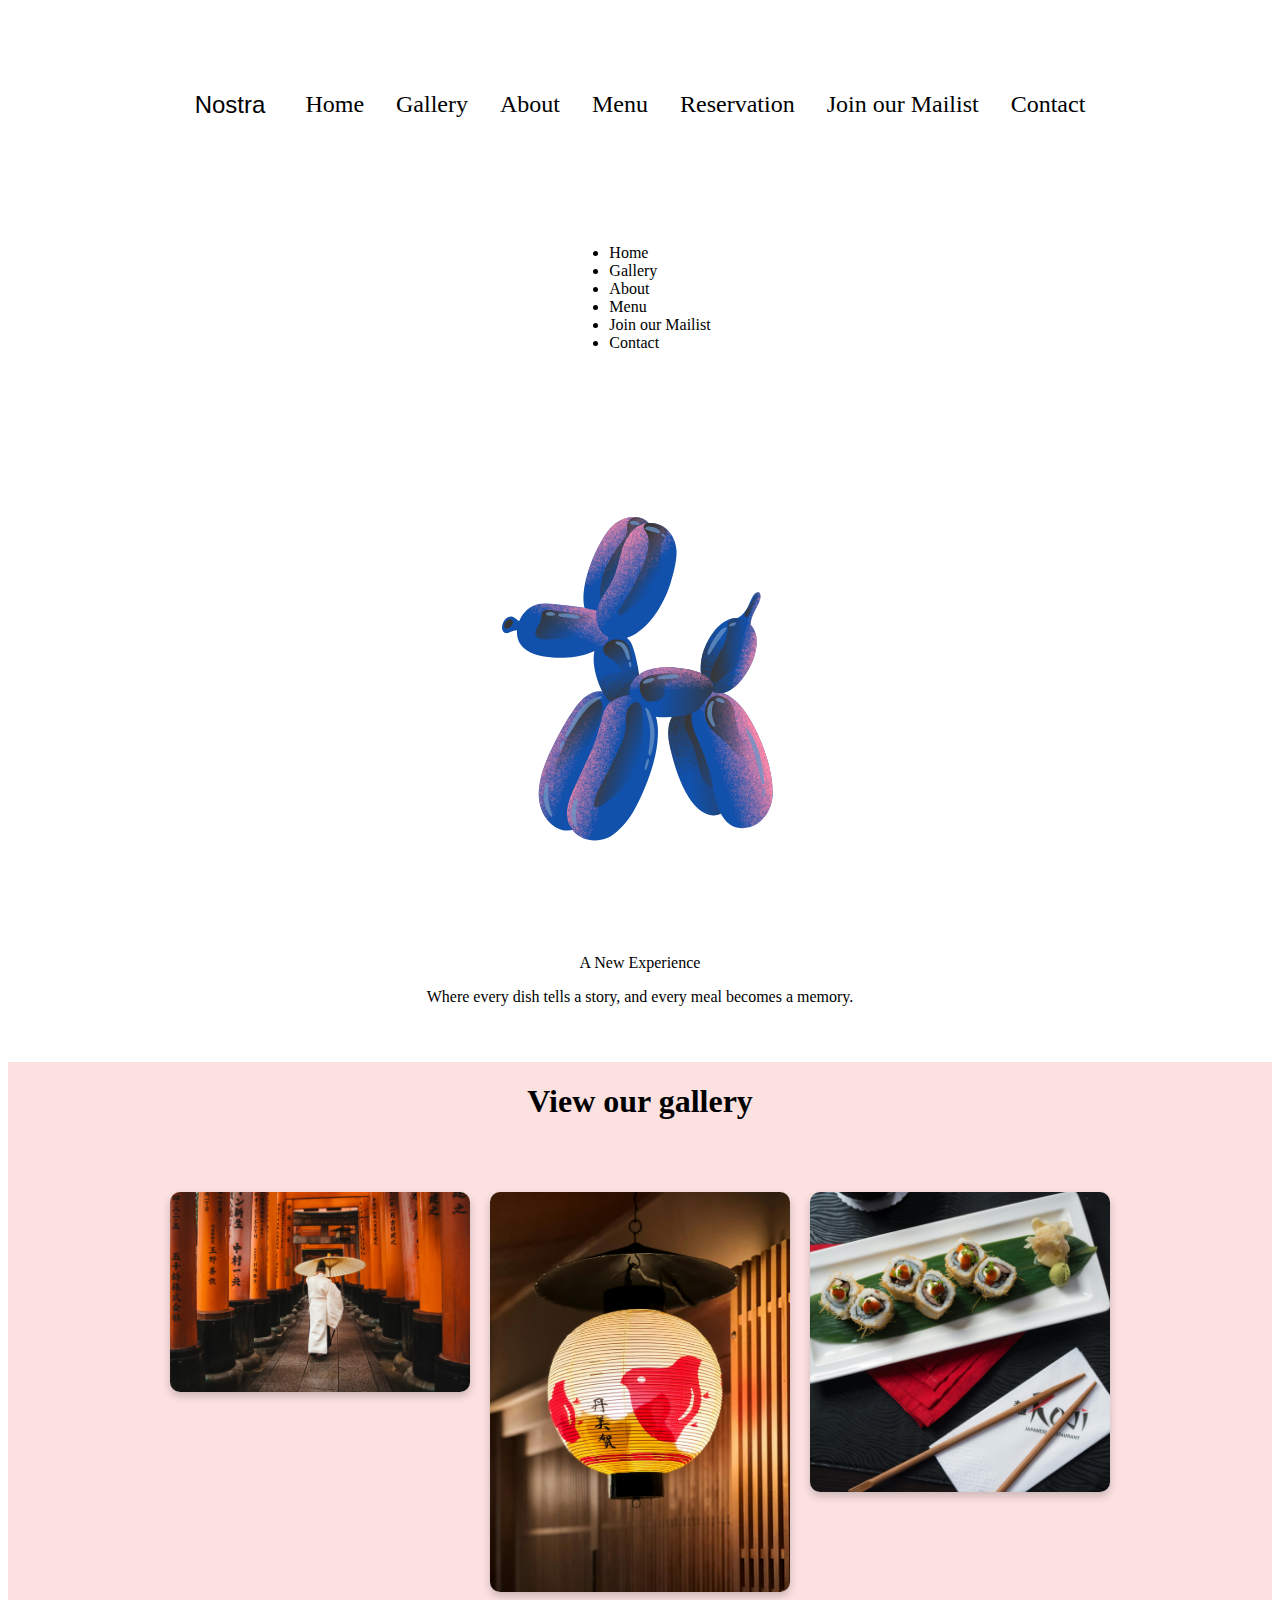
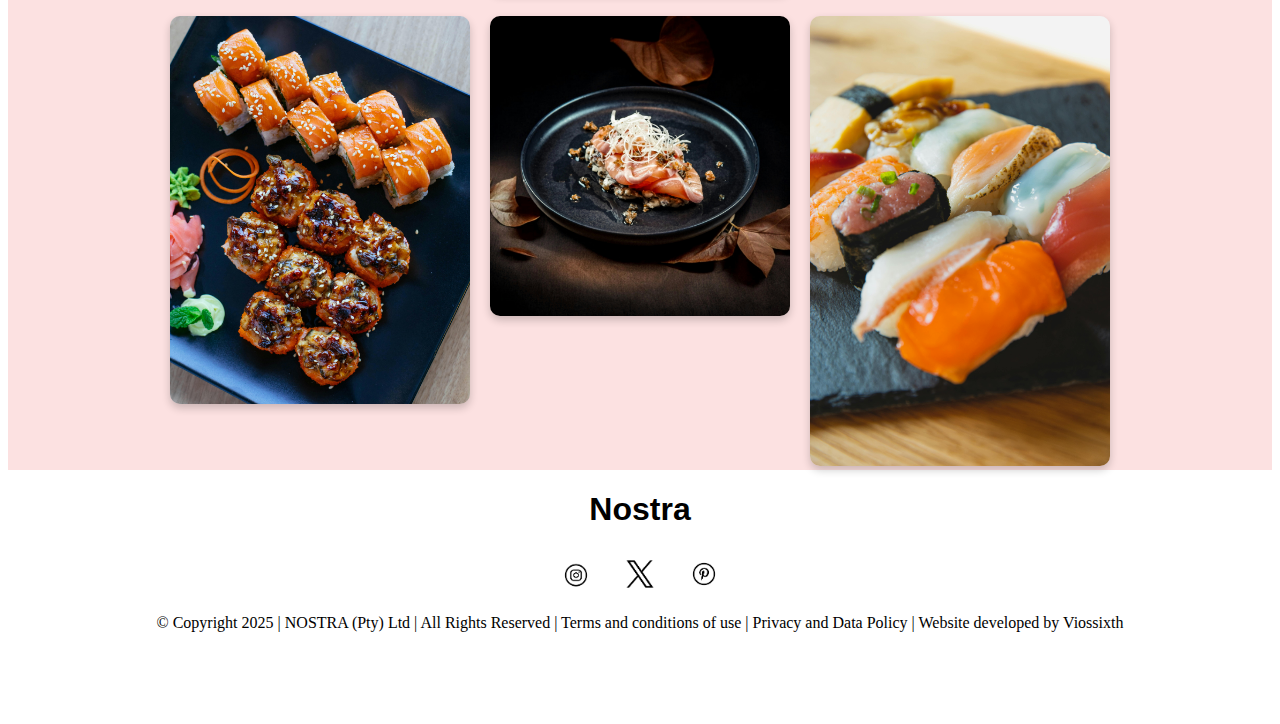
<file: Index.html>
<!DOCTYPE html>
<html lang="en">
<head>
    <meta charset="UTF-8">
    <meta name="viewport" content="width=device-width, initial-scale=1.0">
    <link rel="stylesheet" href="style.css">
    <script src="script.js" defer></script>
    <title>Document</title>
</head>
<body>
  
    <nav class="desktop-nav">
        <div class="nav-title">
            Nostra
        </div>
        <div class="nav-list">
            <ul id="nav-links" class="nav-links">
                <li><a href="index.html">Home</a></li>
                <li><a href="#Gallery">Gallery</a></li>
                <li><a href="About.html">About</a></li>
                <li><a href="Menu.html">Menu</a></li>
                <li><a href="Reservation.html">Reservation</a></li>
                <li><a href="Contact.html#Join-Us">Join our Mailist</a></li>
                <li><a href="Contact.html">Contact</a></li>
            </ul>
        </div>
    </nav>

    <nav id="hamburger-nav">
        <div class="hamburger-menu">
            <div class="hamburger-icon" onclick="toggleMenu()">
                <span></span>
                <span></span>
                <span></span>
            </div>
            <div class="menu-links" id="menuLinks">
                <ul>
                    <li><a href="index.html" onclick="toggleMenu()">Home</a></li>
                    <li><a href="Home.html#Gallery" onclick="toggleMenu()">Gallery</a></li>
                    <li><a href="About.html" onclick="toggleMenu()">About</a></li>
                    <li><a href="Menu.html" onclick="toggleMenu()">Menu</a></li>    
                    <li><a href="Contact.html#Join-Us" onclick="toggleMenu()">Join our Mailist</a></li>    
                    <li><a href="Contact.html" onclick="toggleMenu()">Contact</a></li>    
                </ul>
            </div>
        </div> 
    </nav>

<section id="Home">
        <div class="home-content">
            <div class="nostra-logo">
                <img src="./Assets/nostra-logo.png" alt="Home Logo" class="home-logo">
            </div>
            <div class="home-about">
                <p class="=home-title">A New Experience</p>
                <p class="home-paragraph">Where every dish tells a story, and every meal becomes a memory.</p>
            </div>
        </div>
</section>


<section id="Gallery">
    <h1 class="title">View our gallery</h1>
    <div class="gallery-details-container">
        <div class="gallery-color-container">
            <div class="gallery-item">
                <img src="./Assets/res1.jpg" alt="Gallery  1" class="gallery-img"/>
            </div>

            <div class="gallery-item">
                <img src="./Assets/res2.jpg" alt="Gallery 2" class="gallery-img"/>
            </div>

            <div class="gallery-item">
                <img src="./Assets/res3.jpg" alt="Gallery 3" class="gallery-img"/>
            </div>

            <div class="gallery-item">
                <img src="./Assets/res4.jpg" alt="Gallery 4" class="gallery-img" />
            </div>

            <div class="gallery-item">
                <img src="./Assets/res5.jpg" alt="Gallery 5" class="gallery-img"  />
            </div>

            <div class="gallery-item">
                <img src="./Assets/res6.jpg" alt="Gallery 6" class="gallery-img"  />
            </div>
        </div>
    </div>
</section>
<footer>

    <div class="footer-title">
        <h1>Nostra</h1>
    </div>

    <div id="socials-container">
        
        <img  src="./Assets/Instagram.png" alt="Instagram Profile"
        class="icon"
        onclick="location.href='https://Instagram.com/'"
        />
        <img src="./Assets/X.jpg" alt="Twitter Profile"
        class="icon"
        onclick="location.href='https://twitter.com/'"
        />
        <img  src="./Assets/Pinterest.png" alt="Pinterest Profile"
        class="icon"
        onclick="location.href='https://Pinterest.com/'"
        />
        </div>

    <div id="Footer-disclaimer">
        <p> &#169; Copyright 2025 | NOSTRA (Pty) Ltd | All Rights Reserved | Terms and conditions of use | Privacy and Data Policy | Website developed by Viossixth</p>
    </div>
</footer>
</body>
</html>
</file>
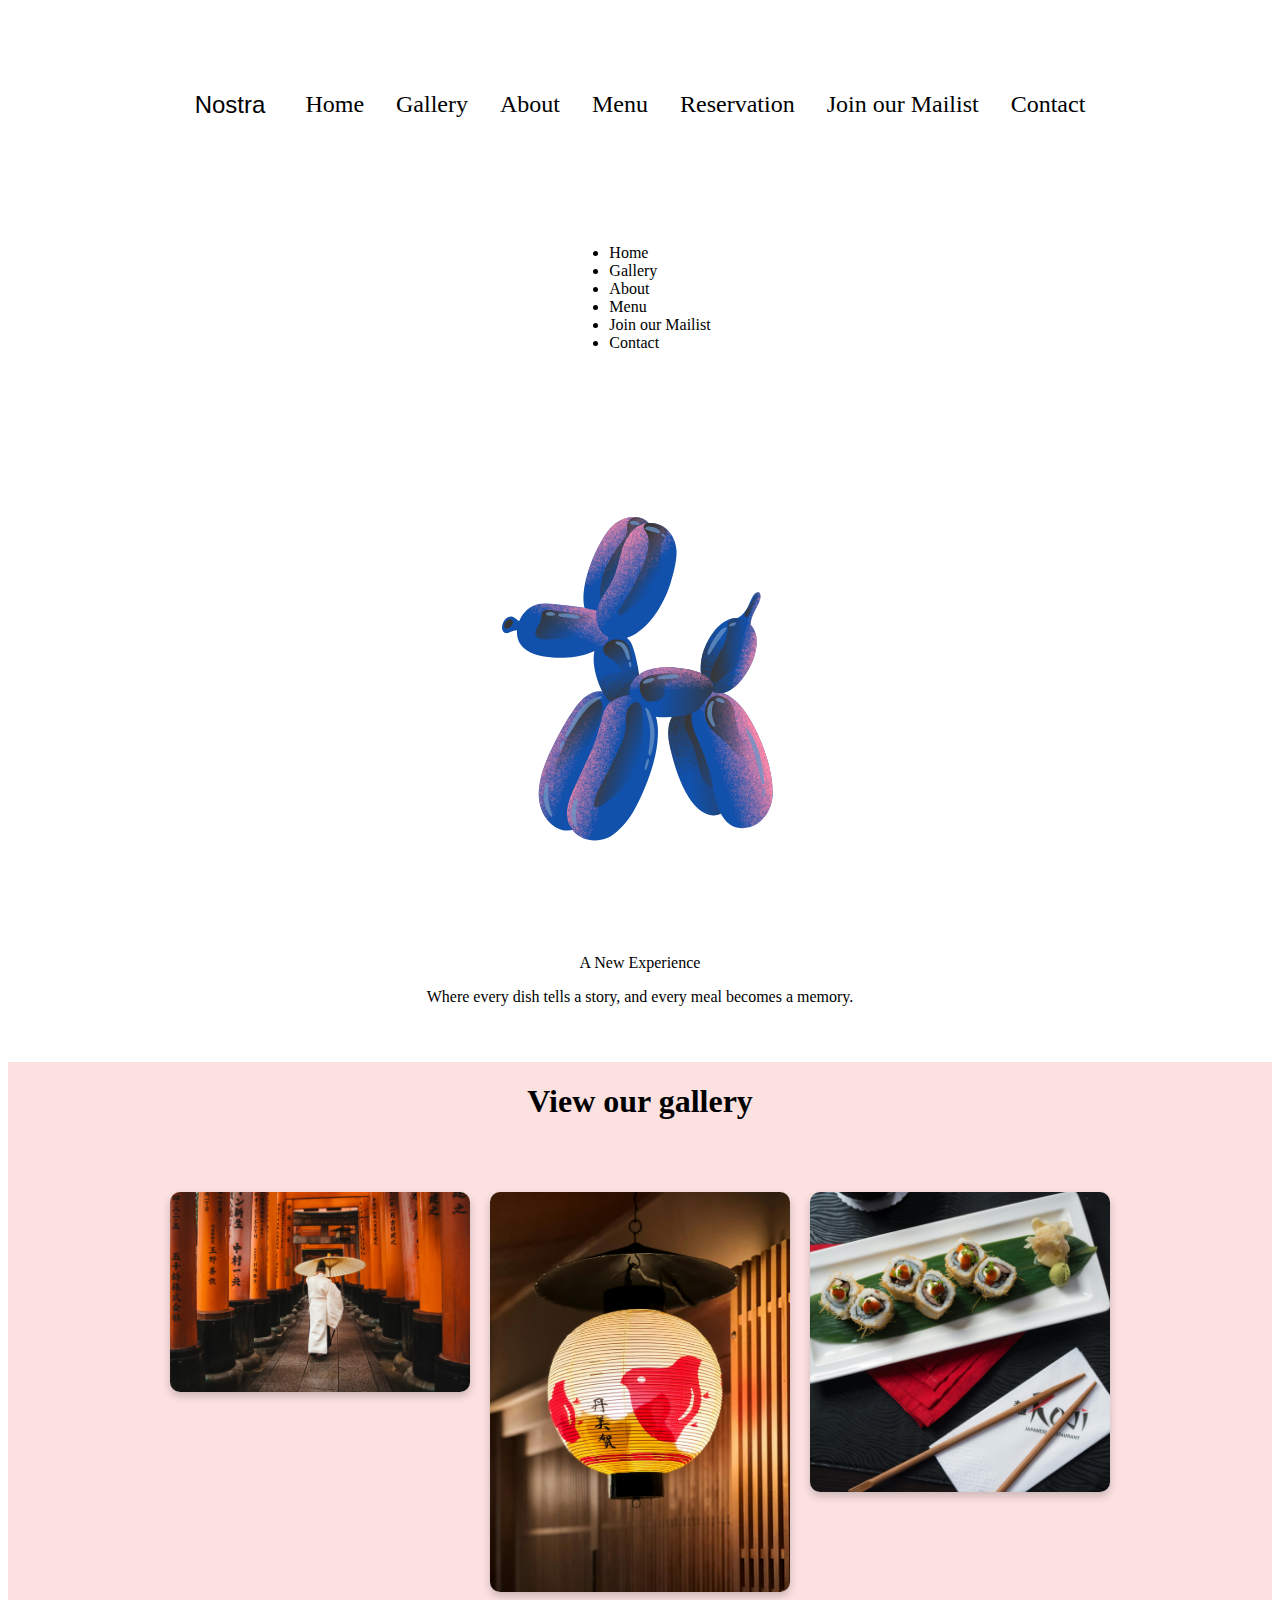
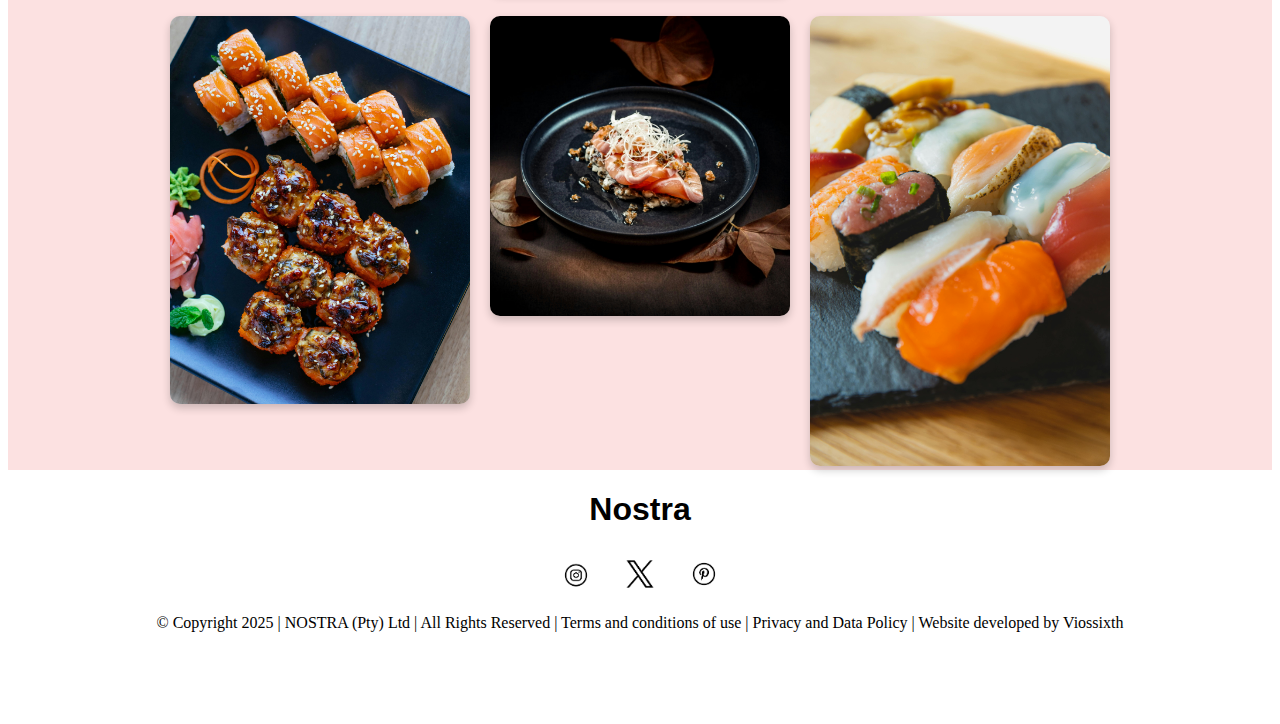
<file: index.html>
<!DOCTYPE html>
<html lang="en">
<head>
    <meta charset="UTF-8">
    <meta name="viewport" content="width=device-width, initial-scale=1.0">
    <link rel="stylesheet" href="style.css">
    <script src="script.js" defer></script>
    <title>Document</title>
</head>
<body>
  
    <nav class="desktop-nav">
        <div class="nav-title">
            Nostra
        </div>
        <div class="nav-list">
            <ul id="nav-links" class="nav-links">
                <li><a href="index.html">Home</a></li>
                <li><a href="#Gallery">Gallery</a></li>
                <li><a href="About.html">About</a></li>
                <li><a href="Menu.html">Menu</a></li>
                <li><a href="Reservation.html">Reservation</a></li>
                <li><a href="Contact.html#Join-Us">Join our Mailist</a></li>
                <li><a href="Contact.html">Contact</a></li>
            </ul>
        </div>
    </nav>

    <nav id="hamburger-nav">
        <div class="hamburger-menu">
            <div class="hamburger-icon" onclick="toggleMenu()">
                <span></span>
                <span></span>
                <span></span>
            </div>
            <div class="menu-links" id="menuLinks">
                <ul>
                    <li><a href="index.html" onclick="toggleMenu()">Home</a></li>
                    <li><a href="Home.html#Gallery" onclick="toggleMenu()">Gallery</a></li>
                    <li><a href="About.html" onclick="toggleMenu()">About</a></li>
                    <li><a href="Menu.html" onclick="toggleMenu()">Menu</a></li>    
                    <li><a href="Contact.html#Join-Us" onclick="toggleMenu()">Join our Mailist</a></li>    
                    <li><a href="Contact.html" onclick="toggleMenu()">Contact</a></li>    
                </ul>
            </div>
        </div> 
    </nav>

<section id="Home">
        <div class="home-content">
            <div class="nostra-logo">
                <img src="./Assets/nostra-logo.png" alt="Home Logo" class="home-logo">
            </div>
            <div class="home-about">
                <p class="=home-title">A New Experience</p>
                <p class="home-paragraph">Where every dish tells a story, and every meal becomes a memory.</p>
            </div>
        </div>
</section>


<section id="Gallery">
    <h1 class="title">View our gallery</h1>
    <div class="gallery-details-container">
        <div class="gallery-color-container">
            <div class="gallery-item">
                <img src="./Assets/res1.jpg" alt="Gallery 1" class="gallery-img"/>
            </div>

            <div class="gallery-item">
                <img src="./Assets/res2.jpg" alt="Gallery 2" class="gallery-img"/>
            </div>

            <div class="gallery-item">
                <img src="./Assets/res3.jpg" alt="Gallery 3" class="gallery-img"/>
            </div>

            <div class="gallery-item">
                <img src="./Assets/res4.jpg" alt="Gallery 4" class="gallery-img" />
            </div>

            <div class="gallery-item">
                <img src="./Assets/res5.jpg" alt="Gallery 5" class="gallery-img"  />
            </div>

            <div class="gallery-item">
                <img src="./Assets/res6.jpg" alt="Gallery 6" class="gallery-img"  />
            </div>
        </div>
    </div>
</section>
<footer>

    <div class="footer-title">
        <h1>Nostra</h1>
    </div>

    <div id="socials-container">
        
        <img  src="./Assets/Instagram.png" alt="Instagram Profile"
        class="icon"
        onclick="location.href='https://Instagram.com/'"
        />
        <img src="./Assets/X.jpg" alt="Twitter Profile"
        class="icon"
        onclick="location.href='https://twitter.com/'"
        />
        <img  src="./Assets/Pinterest.png" alt="Pinterest Profile"
        class="icon"
        onclick="location.href='https://Pinterest.com/'"
        />
        </div>

    <div id="Footer-disclaimer">
        <p> &#169; Copyright 2025 | NOSTRA (Pty) Ltd | All Rights Reserved | Terms and conditions of use | Privacy and Data Policy | Website developed by Viossixth</p>
    </div>
</footer>
</body>
</html>
</file>
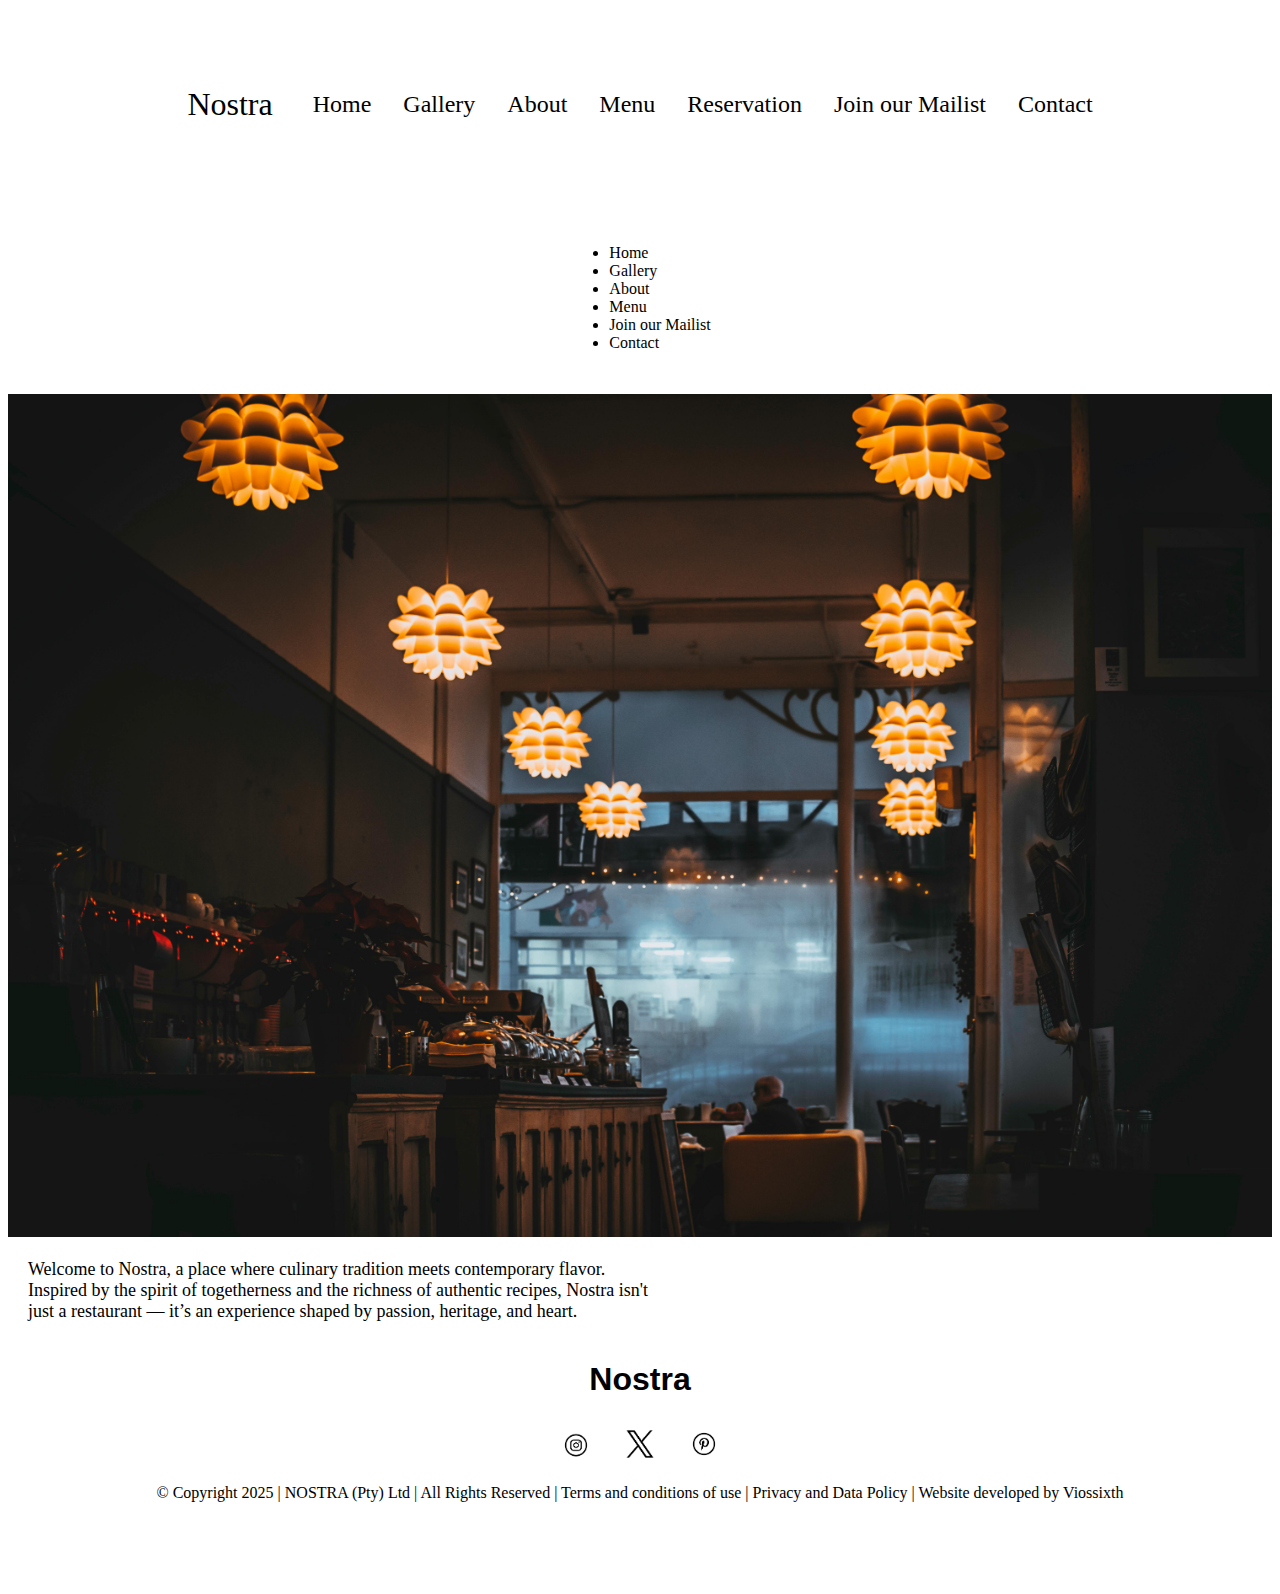
<file: About.html>
<!DOCTYPE html>
<html lang="en">
<head>
    <meta charset="UTF-8">
    <meta name="viewport" content="width=device-width, initial-scale=1.0">
    <link rel="stylesheet" href="style.css">
    <script src="script.js"></script>
    <title>Document</title>
</head>
<body>
    <nav class="desktop-nav">
        <div class="logo">
            Nostra
        </div>
        <div>
            <ul id="nav-links" class="nav-links">
                <li><a href="Index.html">Home</a></li>
                <li><a href="Home.html#Gallery">Gallery</a></li>
                <li><a href="About.html">About</a></li>
                <li><a href="Menu.html">Menu</a></li>
                <li><a href="Reservation.html">Reservation</a></li>
                <li><a href="Contact.html#Join-Us">Join our Mailist</a></li>
                <li><a href="Contact.html">Contact</a></li>
            </ul>
        </div>
    </nav>
    <nav id="hamburger-nav">
        <div class="hamburger-menu">
            <div class="hamburger-icon" onclick="toggleMenu()">
                <span></span>
                <span></span>
                <span></span>
            </div>
            <div class="menu-links" id="menuLinks">
                <ul>
                    <li><a href="Index.html" onclick="toggleMenu()">Home</a></li>
                    <li><a href="Home.html#Gallery/+" onclick="toggleMenu()">Gallery</a></li>
                    <li><a href="About.html" onclick="toggleMenu()">About</a></li>
                    <li><a href="Menu.html" onclick="toggleMenu()">Menu</a></li>    
                    <li><a href="Contact.html#Join-Us" onclick="toggleMenu()">Join our Mailist</a></li>    
                    <li><a href="Contact.html" onclick="toggleMenu()">Contact</a></li>    
                </ul>
            </div>
        </div> 
</nav>

    <section id="About">
        <div class="about-container">
            <div class="about-pic">
               <img src="./Assets/place.jpg" alt="Japanese Art" class="about-image">
            </div>
            <div class="about-text">
                <p class="about-text-p1">Welcome to Nostra, a place where culinary tradition meets contemporary flavor. Inspired by the spirit of togetherness and the richness of authentic recipes, Nostra isn't just a restaurant — it’s an experience shaped by passion, heritage, and heart.</p>
            </div>   
        </div>
    
    </section>


    <footer>

        <div class="footer-title">
            <h1>Nostra</h1>
        </div>
    
        <div id="socials-container">
            
            <img  src="./Assets/Instagram.png" alt="Instagrm Profile"
            class="icon"
            onclick="location.href='https://Instagram.com/'"
            />
            <img src="./Assets/X.jpg" alt="Twitter Profile"
            class="icon"
            onclick="location.href='https://twitter.com/'"
            />
            <img  src="./Assets/Pinterest.png" alt="Pinterest Profile"
            class="icon"
            onclick="location.href='https://Pinterest.com/'"
            />
            </div>
    
        <div id="Footer-disclaimer">
            <p> &#169; Copyright 2025 | NOSTRA (Pty) Ltd | All Rights Reserved | Terms and conditions of use | Privacy and Data Policy | Website developed by Viossixth</p>
        </div>
    
    </footer>
</body>
</html>
</file>
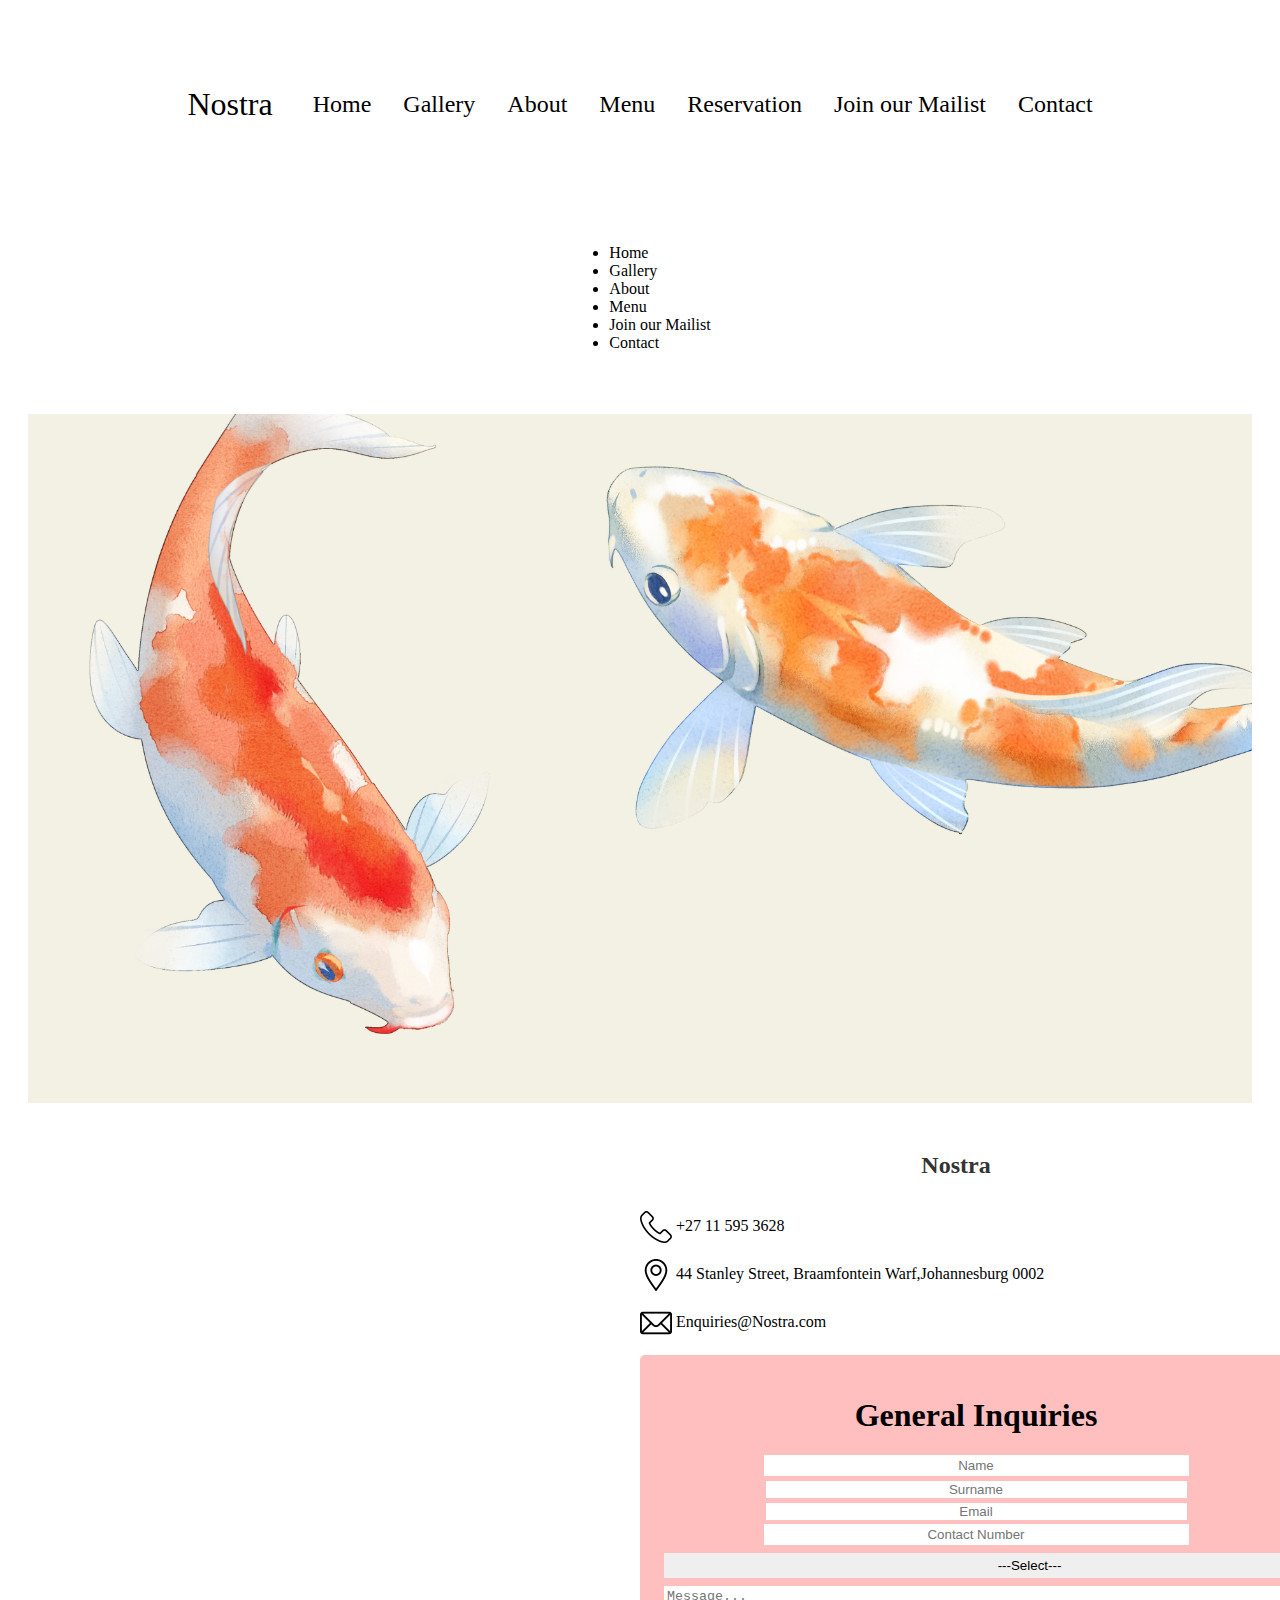
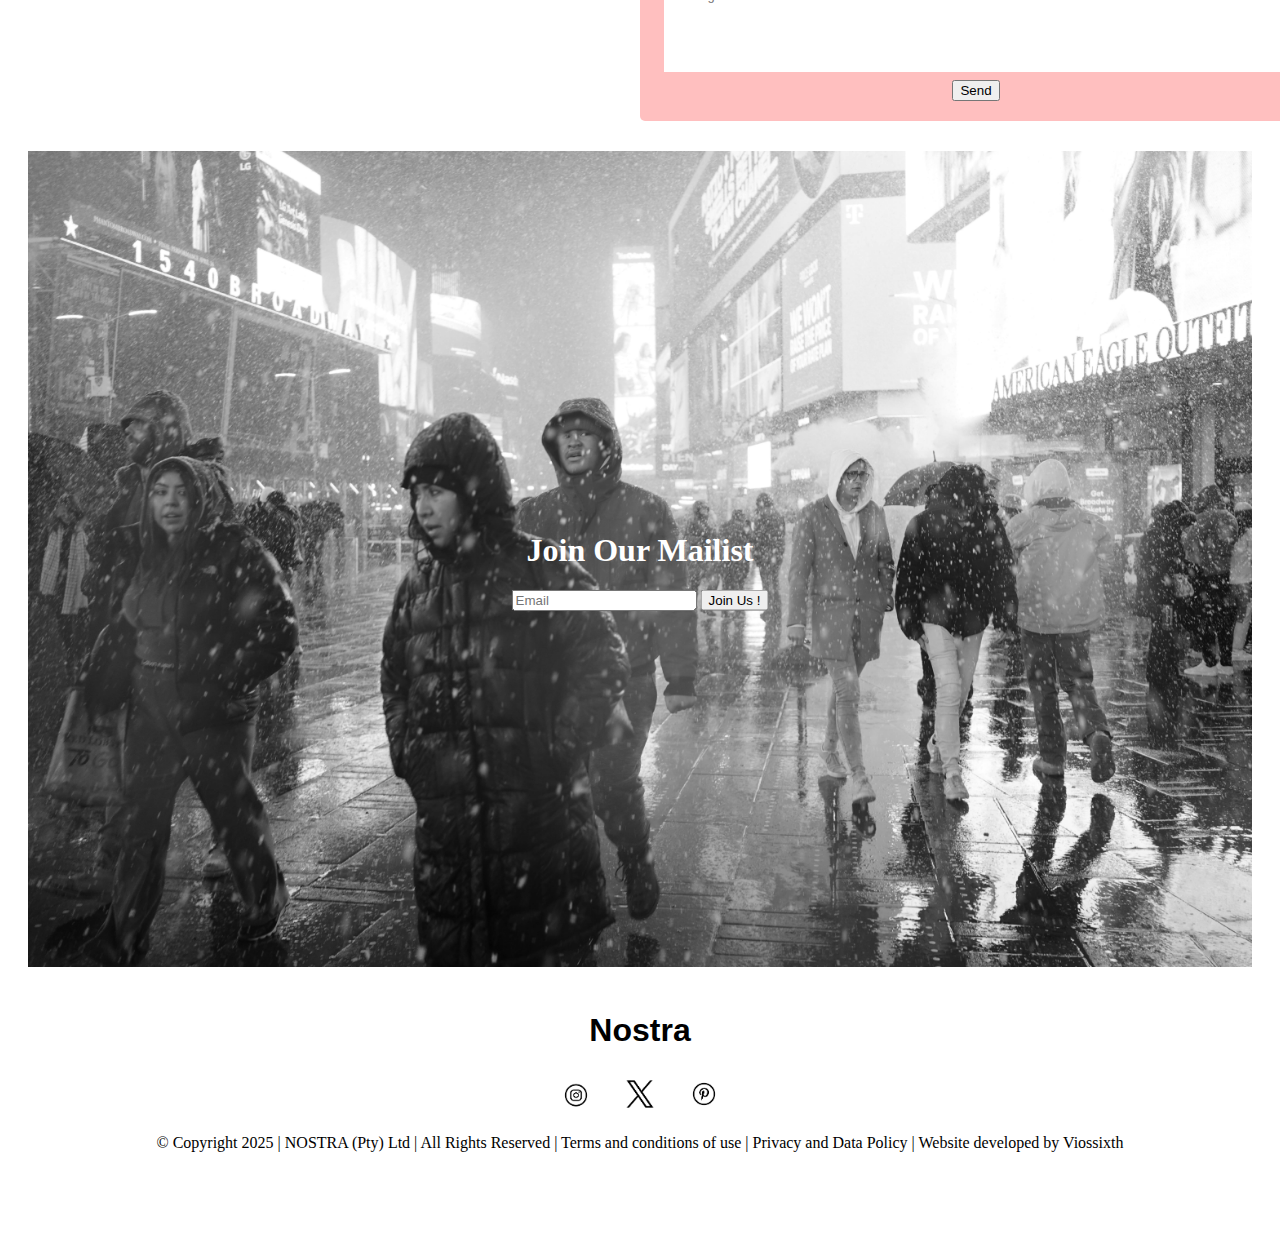
<file: Contact.html>
<!DOCTYPE html>
<html lang="en">
<head>
    <meta charset="UTF-8">
    <meta name="viewport" content="width=device-width, initial-scale=1.0">
    <link rel="stylesheet" href="style.css">
    <script src="script.js"></script>
    <title>Document</title>
</head>
<body>

    <nav class="desktop-nav">
        <div class="logo">
            Nostra
        </div>
        <div>
            <ul id="nav-links" class="nav-links">
                <li><a href="Home.html">Home</a></li>
                <li><a href="Home.html#Gallery">Gallery</a></li>
                <li><a href="About.html">About</a></li>
                <li><a href="Menu.html">Menu</a></li>
                <li><a href="Reservation.html">Reservation</a></li>
                <li><a href="Contact.html#Join-Us">Join our Mailist</a></li>
                <li><a href="Contact.html">Contact</a></li>
            </ul>
        </div>
    </nav>
    <nav id="hamburger-nav">
        <div class="hamburger-menu">
            <div class="hamburger-icon" onclick="toggleMenu()">
                <span></span>
                <span></span>
                <span></span>
            </div>
            <div class="menu-links">
                <ul>
                    <li><a href="Home.html" onclick="toggleMenu()">Home</a></li>
                    <li><a href="#Gallery" onclick="toggleMenu()">Gallery</a></li>
                    <li><a href="About.html" onclick="toggleMenu()">About</a></li>
                    <li><a href="Menu.html" onclick="toggleMenu()">Menu</a></li>    
                    <li><a href="Contact.html#Join-Us" onclick="toggleMenu()">Join our Mailist</a></li>    
                    <li><a href="Contact.html" onclick="toggleMenu()">Contact</a></li>    
                </ul>
            </div>
        </div> 
</nav>

<section id="Contact-header">
    <div>
        <div class="Header-info">
            <img src="Assets/wallpaper-Nostra.png" alt="Contact us Info Image">
        </div>
    </div>
</section>

<section id="About">
    <div class="about-container">

        <div class=" about-location">
            <iframe src="https://www.google.com/maps/embed?pb=!1m18!1m12!1m3!1d3580.3562043264446!2d28.01615287472183!3d-26.185088563194547!2m3!1f0!2f0!3f0!3m2!1i1024!2i768!4f13.1!3m3!1m2!1s0x1e950c0a6ffc9379%3A0x3d365796c1f181b!2s44%20STANLEY!5e0!3m2!1sen!2sza!4v1746638307148!5m2!1sen!2sza" width="100%" height="600" style="border:0;" allowfullscreen="" loading="lazy" referrerpolicy="no-referrer-when-downgrade"></iframe>
        </div>

        <div class=" about-text">

            <div class="nav-links-container">
                <h1>Nostra</h1>
                    <div class=" contact-info"></div>
                <div id="footer-telephone">
                    <p><img src="./Assets/telephone.png" alt="Contact Details"> +27 11 595 3628 </p>
                </div>
                <div id="footer-location">
                    <p><img src="./Assets/location.png" alt="Physical Address"> 44 Stanley Street, Braamfontein Warf,Johannesburg 0002</p>
                </div> 
                <div id="footer-mail">
                    <p><img src="./Assets/mail.png" alt="Email Address"> Enquiries@Nostra.com</p>
                </div>
            </div>

            <div class="Message-container">
                <h1 class="Message-title">General Inquiries</h1>
                <form action="POST">

                </form>
                <label for="name"></label>
                <input type="text" id="Message-name" name="name" placeholder="Name" size="50" required>

                <label for="Surnname"></label>
                <input type="text" id="Message-Surname" name="Surname" placeholder="Surname" size="50" required>
                <br>
                <label for="email"></label>
                <input type="email" id="Message-email" name="email" placeholder="Email" size="50" required>
                
                <label for="telephone"></label>
                <input type="tel" id="Message-tel" name="telephone" placeholder="Contact Number" size="50" required>
                <br>
                <label for="Selector"></label>
                <select name="message" id="Selector" >
                    <option value="">---Select---</option>
                    <option value="Complaint">Complaint</option>
                    <option value="Compliment">Compliment</option>
                    <option value="Suggestion">Suggestion</option>
                </select>
                <br>
                
                <label for="Message"></label>
                <textarea name="Message" id="Message" placeholder="Message..." ></textarea>
               <br>
                
                <button type="submit" class="message-btn"   onkeypress="myFunction()">Send</button>
            </div>
        </div>
    </div>
</section>

<section id="Join-Us">
    <div class="joinus-container">

            <img src="Assets/Company.jpg" alt="Join our membership">

        <div class="Join-form">

            <h1 class="join-us-text">Join Our Mailist</h1>
            <form class="membership-form"  action="https://formspree.io/f/xjvjlqzq" method="post">
                
            <label for="email"></label>
            <input type="text" id="join-email" name="email" placeholder="Email" required>

            <button type="submit" onkeypress="myFunction()">Join Us !</button>

         
            </form>
        </div>
    </div>

    
</section>

<footer>
    <div class="footer-title">
        <h1>Nostra</h1>
    </div>
    <div id="socials-container">
        <img  src="./Assets/Instagram.png" alt="Instagrm Profile"
        class="icon"
        onclick="location.href='https://Instagram.com/'"
        />
        <img src="./Assets/X.jpg" alt="Twitter Profile"
        class="icon"
        onclick="location.href='https://twitter.com/'"
        />
        <img  src="./Assets/Pinterest.png" alt="Pinterest Profile"
        class="icon"
        onclick="location.href='https://Pinterest.com/'"
        />
        </div>
    <div id="Footer-disclaimer">
        <p> &#169; Copyright 2025 | NOSTRA (Pty) Ltd | All Rights Reserved | Terms and conditions of use | Privacy and Data Policy | Website developed by Viossixth</p>
    </div>
</footer>
</body>
</html>
</file>
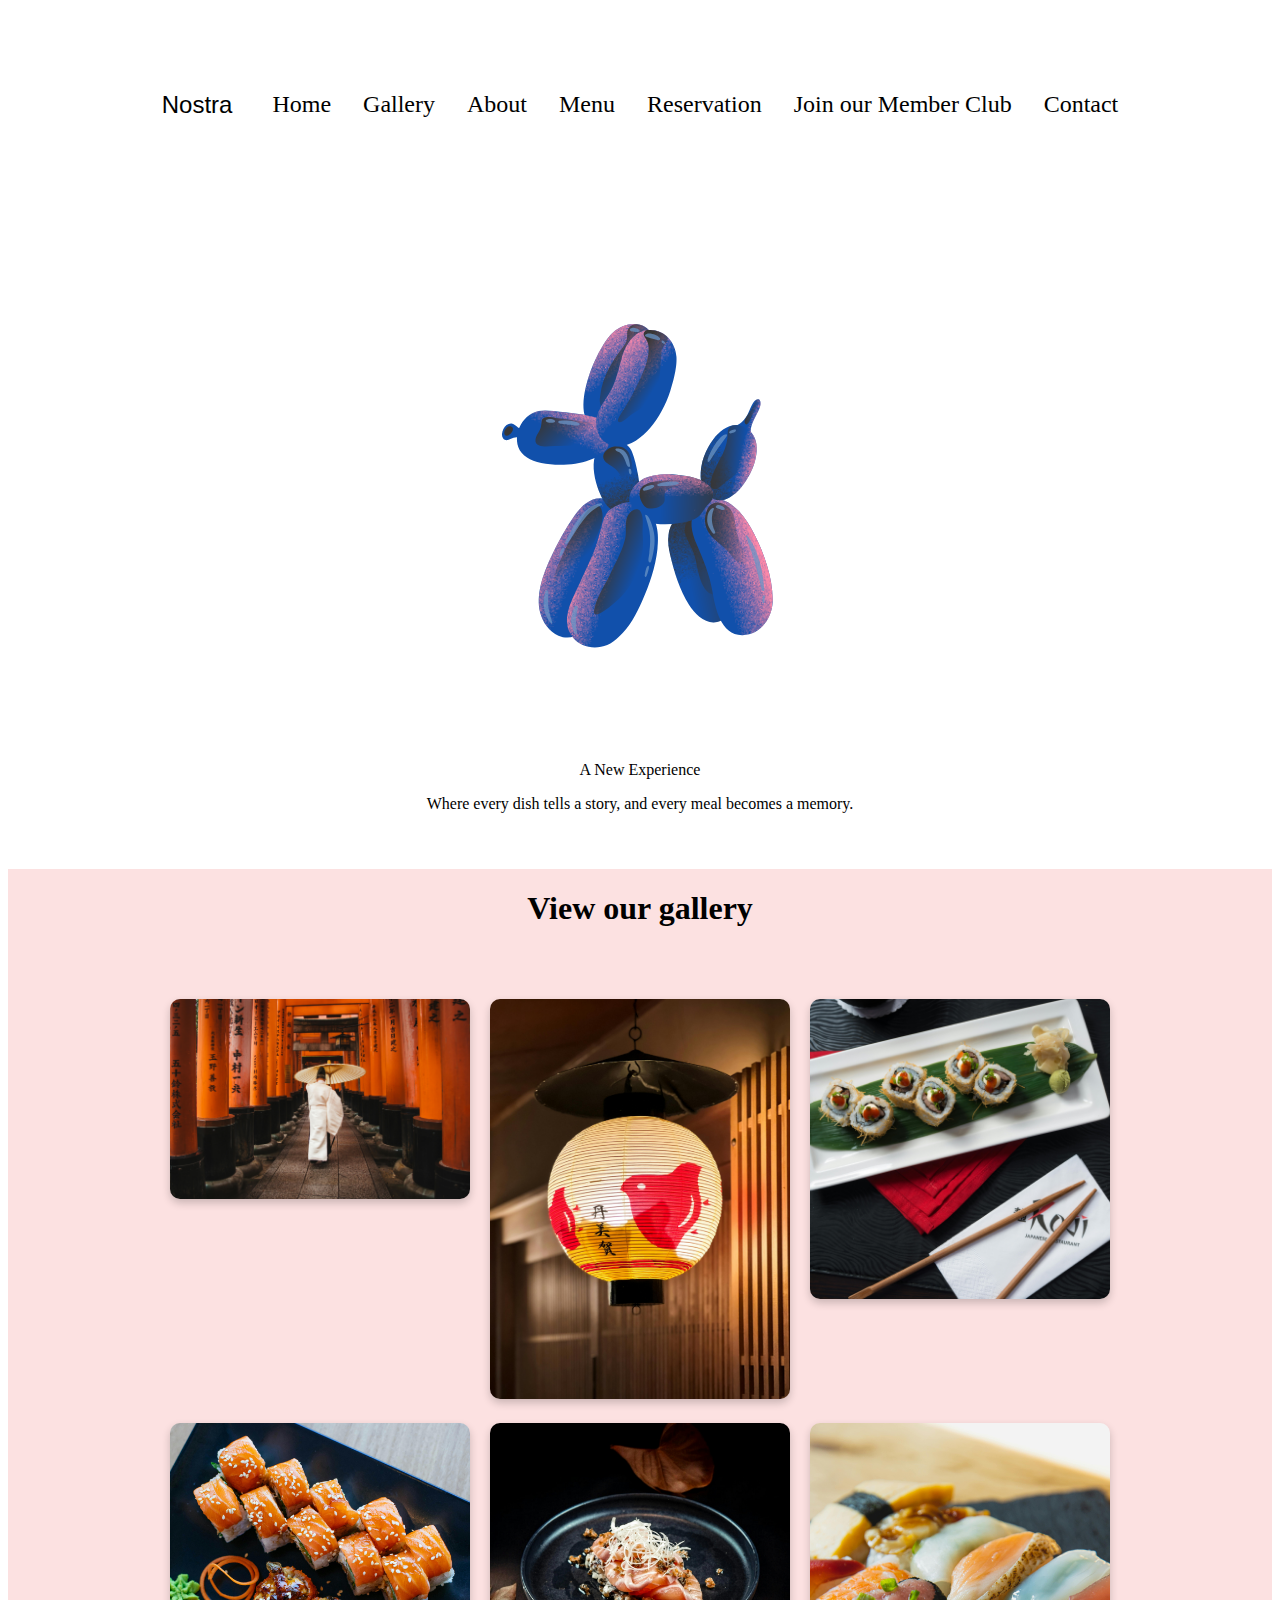
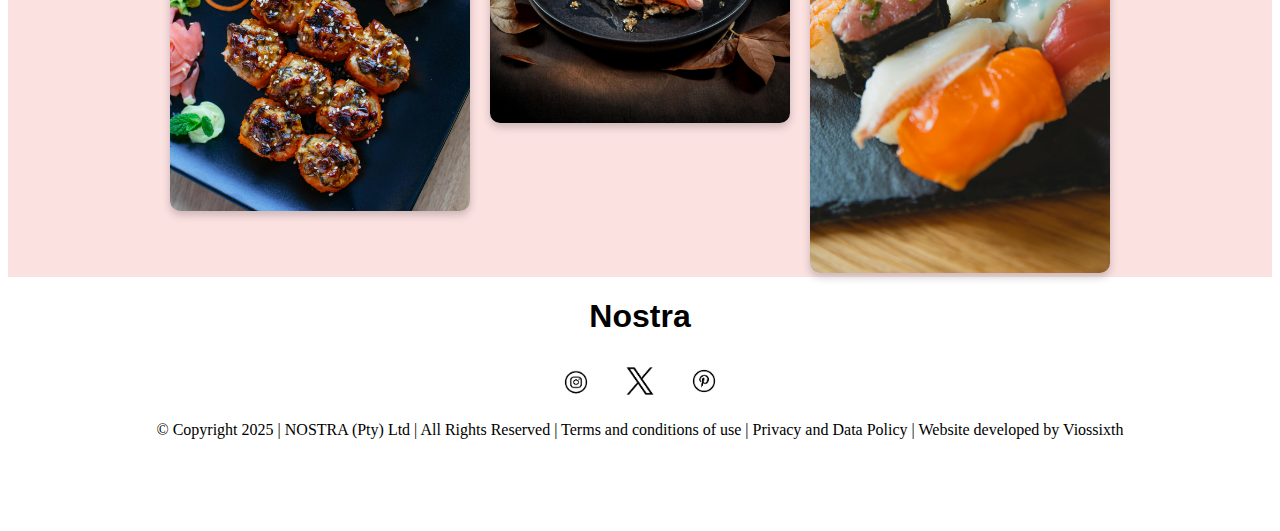
<file: Home.html>
<!DOCTYPE html>
<html lang="en">
<head>
    <meta charset="UTF-8">
    <meta name="viewport" content="width=, initial-scale=1.0">
    <link rel="stylesheet" href="style.css">
    <script src="script.js" defer></script>
    <title>Document</title>
</head>
<body>
  
    <nav class="desktop-nav">
        <div class="nav-title">
            Nostra
        </div>
        <div>
            <ul id class="nav-links">
                <li><a href="Home.html">Home</a></li>
                <li><a href="#Gallery">Gallery</a></li>
                <li><a href="About.html">About</a></li>
                <li><a href="Menu.html">Menu</a></li>
                <li><a href="Reservation.html">Reservation</a></li>
                <li><a href="Contact.html#Join-Us">Join our Member Club</a></li>
                <li><a href="Contact.html">Contact</a></li>
            </ul>
        </div>
    </nav>

<section id="Home">
        <div class="home-content">
            <div clas="nostra-logo">
                <img src="./Assets/nostra logo.png" alt="Home Logo" class="home-logo">
            </div>
            <div class="home-about">
                <p class="=home-title">A New Experience</p>
                <p class="home-paragraph">Where every dish tells a story, and every meal becomes a memory.</p>
            </div>
        </div>
</section>


<section id="Gallery">
    <h1 class="title">View our gallery</h1>
    <div class="gallery-details-container">
        <div class="gallery-color-container">
            <div class="gallery-item">
                <img src="./Assets/res1.jpg" alt="Gallery  1" class="gallery-img"/>
            </div>

            <div class="gallery-item">
                <img src="./Assets/res2.jpg" alt="Gallery 2" class="gallery-img"/>
            </div>

            <div class="gallery-item">
                <img src="./Assets/res3.jpg" alt="Gallery 3" class="gallery-img"/>
            </div>

            <div class="gallery-item">
                <img src="./Assets/res4.jpg" alt="Gallery 4" class="gallery-img" />
            </div>

            <div class="gallery-item">
                <img src="./Assets/res5.jpg" alt="Gallery 5" class="gallery-img"  />
            </div>

            <div class="gallery-item">
                <img src="./Assets/res6.jpg" alt="Gallery 6" class="gallery-img"  />
            </div>
        </div>
    </div>
</section>

</body>

<footer>

    <div class="footer-title">
        <h1>Nostra</h1>
    </div>

    <div id="socials-container">
        
        <img  src="./Assets/Instagram.png" alt="Instagrm Profile"
        class="icon"
        onclick="location.href='https://Instagram.com/'"
        />
        <img src="./Assets/X.jpg" alt="Twitter Profile"
        class="icon"
        onclick="location.href='https://twitter.com/'"
        />
        <img  src="./Assets/Pinterest.png" alt="Pinterest Profile"
        class="icon"
        onclick="location.href='https://Pinterest.com/'"
        />
        </div>

    <div id="Footer-disclaimer">
        <p> &#169; Copyright 2025 | NOSTRA (Pty) Ltd | All Rights Reserved | Terms and conditions of use | Privacy and Data Policy | Website developed by Viossixth</p>
    </div>

</footer>
</html>
</file>
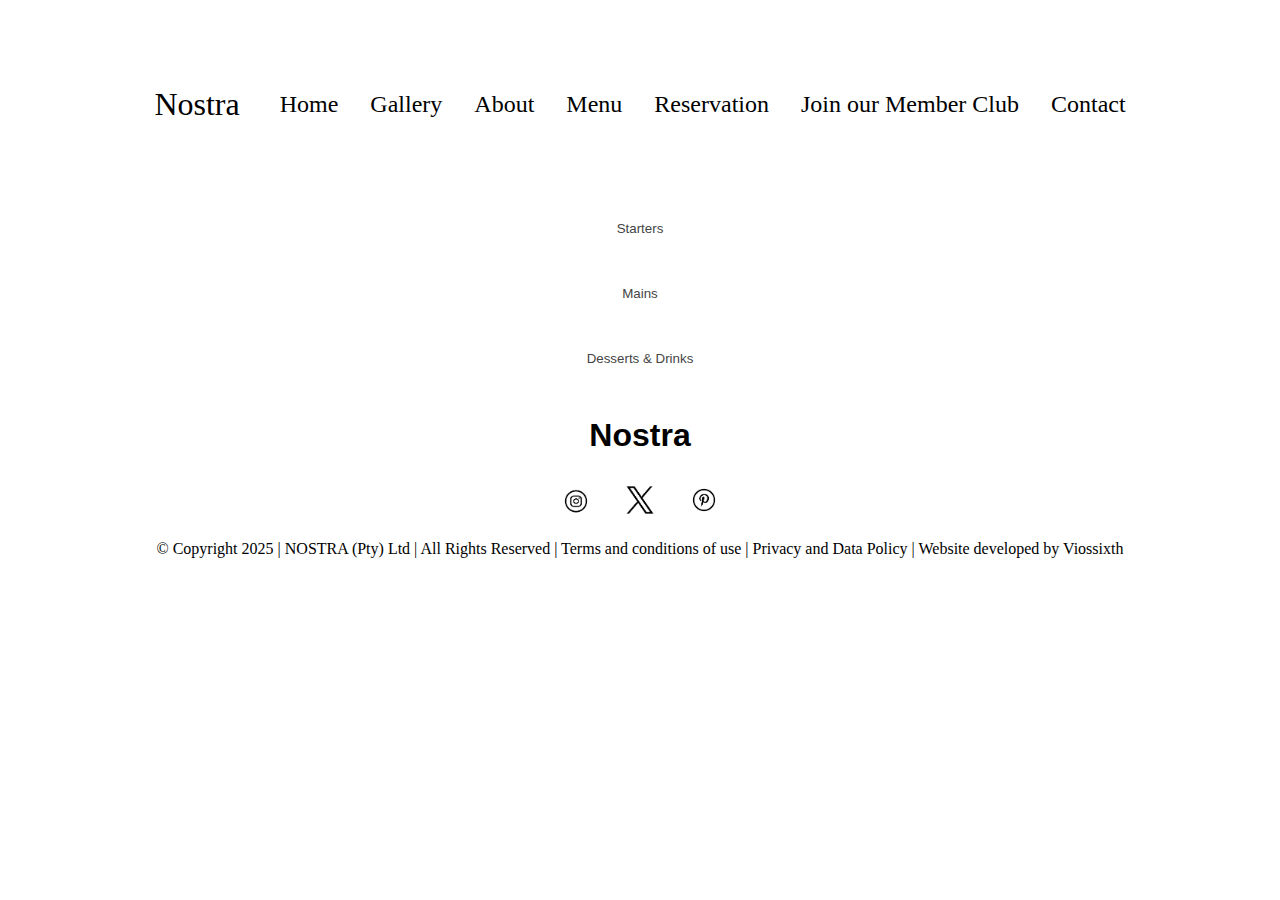
<file: Menu.html>
<!DOCTYPE html>
<html lang="en">
<head>
    <meta charset="UTF-8">
    <meta name="viewport" content="width=device-width, initial-scale=1.0">
    <link rel="stylesheet" href="style.css">
    <script src="script.js"></script>
    <title>Document</title>
</head>
<body>

    <nav class="desktop-nav">
        <div class="logo">
            Nostra
        </div>
        <div>
            <ul id class="nav-links">
                <li><a href="Home.html">Home</a></li>
                <li><a href="Home.html#Gallery">Gallery</a></li>
                <li><a href="About.html">About</a></li>
                <li><a href="Menu.html">Menu</a></li>
                <li><a href="Reservation.html">Reservation</a></li>
                <li><a href="Contact.html#Join-Us">Join our Member Club</a></li>
                <li><a href="Contact.html">Contact</a></li>
            </ul>
        </div>
    </nav>

    <section id="Menu">

        <button class="accordion">Starters</button>
        <div class="panel">
        <p class="accordion-text">spring orzotto</p>
        <p class="accordion-text">charred asparagus and dates and goat cheese</p>
        <p class="accordion-text">pear and rocket salad</p>
      
        </div>
        
        <button class="accordion">Mains</button>
        <div class="panel">
        <p class="accordion-text">chicken primavera</p>
        <p class="accordion-text">asparagus frittata</p>
        <p class="accordion-text">crispy miso fish and spring greens</p>
        <p class="accordion-text">California Roll</p>
        <p class="accordion-text"> Spicy Tuna Roll</p>
        <p class="accordion-text">Dragon Roll</p>
        <p class="accordion-text">Salmon Nigiri</p>
        <p class="accordion-text">Tuna Nigiri</p>
        <p class="accordion-text">Eel Nigiri</p>
        </div>
        
        <button class="accordion">Desserts & Drinks</button>
        <div class="panel">
        <p class="accordion-text">strawberry shortcake</p>
        <p class="accordion-text">honey-lemon sorbet</p>
        <p class="accordion-text">lime tart</p>
        </div>
    </section>
</body>

<footer>

    <div class="footer-title">
        <h1>Nostra</h1>
    </div>

    <div id="socials-container">
        
        <img  src="./Assets/Instagram.png" alt="Instagrm Profile"
        class="icon"
        onclick="location.href='https://Instagram.com/'"
        />
        <img src="./Assets/X.jpg" alt="Twitter Profile"
        class="icon"
        onclick="location.href='https://twitter.com/'"
        />
        <img  src="./Assets/Pinterest.png" alt="Pinterest Profile"
        class="icon"
        onclick="location.href='https://Pinterest.com/'"
        />
        </div>

    <div id="Footer-disclaimer">
        <p> &#169; Copyright 2025 | NOSTRA (Pty) Ltd | All Rights Reserved | Terms and conditions of use | Privacy and Data Policy | Website developed by Viossixth</p>
    </div>

</footer>
</html>
</file>
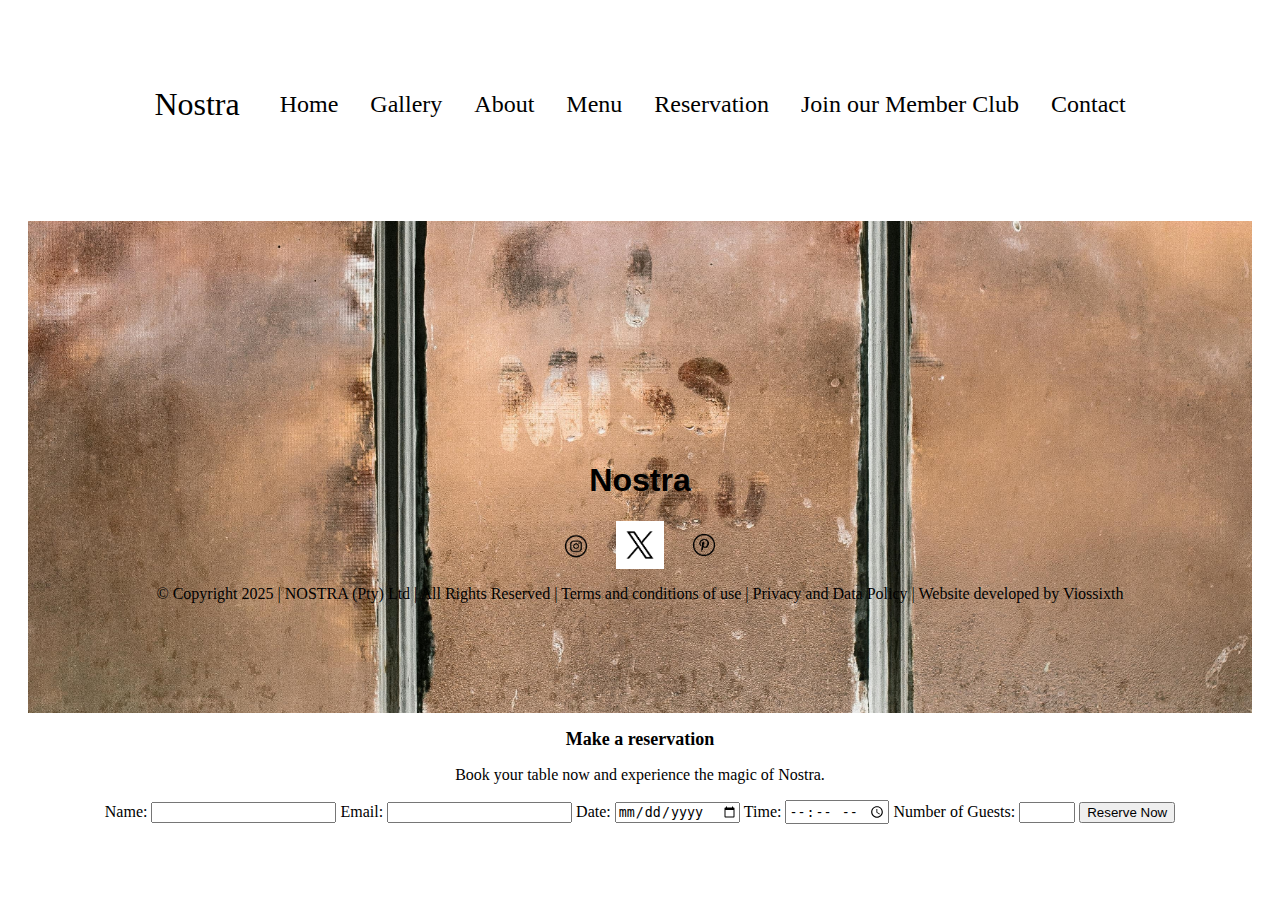
<file: Reservation.html>
<!DOCTYPE html>
<html lang="en">
<head>
    <meta charset="UTF-8">
    <meta name="viewport" content="width=device-width, initial-scale=1.0">
    <link rel="stylesheet" href="style.css">
    <script src="script.js"></script>
    <title>Document</title>
</head>
<body>

    <nav class="desktop-nav">
        <div class="logo">
            Nostra
        </div>
        <div>
            <ul id class="nav-links">
                <li><a href="Home.html">Home</a></li>
                <li><a href="Home.html#Gallery">Gallery</a></li>
                <li><a href="About.html">About</a></li>
                <li><a href="Menu.html">Menu</a></li>
                <li><a href="Reservation.html">Reservation</a></li>
                <li><a href="Contact.html#Join-Us">Join our Member Club</a></li>
                <li><a href="Contact.html">Contact</a></li>
            </ul>
        </div>
    </nav>

    <section id="Reservation">  
        <div class="reservation-container">
            <div class="reservation-img">
                <img src="Assets/Miss.jpg" alt="">
            </div>
            <div class="reservation-details">
                <h1 class="reservation-title">Make a reservation</h1>
                <p class="reservation-text">Book your table now and experience the magic of Nostra.</p>
                <form class="reservation-form" action="https://formspree.io/f/xjvjlqzq" method="POST">
                    <label for="name">Name:</label>
                    <input type="text" id="name" name="name" required>
                    
                    <label for="email">Email:</label>
                    <input type="email" id="email" name="email" required>
                    
                    <label for="date">Date:</label>
                    <input type="date" id="date" name="date" required>
                    
                    <label for="time">Time:</label>
                    <input type="time" id="time" name="time" required>
                    
                    <label for="guests">Number of Guests:</label>
                    <input type="number" id="guests" name="guests" min="1" max="20" required>
                    
                    <button type="submit" class="reserve-btn"   onkeypress="myFunction()">Reserve Now</button>
                </form>
            </div>
        </div>   
    </section>

    

</body>

<footer>

    <div class="footer-title">
        <h1>Nostra</h1>
    </div>

    <div id="socials-container">
        
        <img  src="./Assets/Instagram.png" alt="Instagrm Profile"
        class="icon"
        onclick="location.href='https://Instagram.com/'"
        />
        <img src="./Assets/X.jpg" alt="Twitter Profile"
        class="icon"
        onclick="location.href='https://twitter.com/'"
        />
        <img  src="./Assets/Pinterest.png" alt="Pinterest Profile"
        class="icon"
        onclick="location.href='https://Pinterest.com/'"
        />
        </div>

    <div id="Footer-disclaimer">
        <p> &#169; Copyright 2025 | NOSTRA (Pty) Ltd | All Rights Reserved | Terms and conditions of use | Privacy and Data Policy | Website developed by Viossixth</p>
    </div>

</footer>
</html>
</file>
<file: style.css>
/*Nav section*/
nav,
.nav-links{
display:flex;
}

nav{
    justify-content: space-around;
    align-items: center;
    height: 17vh;
}

.nav-title{
    font-family: 'Lucida Sans', 'Lucida Sans Regular', 'Lucida Grande', 'Lucida Sans Unicode', Geneva, Verdana, sans-serif;
    font-size: 1.5rem;
    text-align: left;
}


.nav-links {
    gap: 2rem;
    list-style: none;
    font-size: 1.5rem;
}

a{
    color: black;
    text-decoration: none;
    text-decoration-color: antiquewhite;
}

a:hover{
    color: grey;
    text-decoration: underline;
    text-underline-offset: 1rem;
    text-decoration-color: rgb(181, 181,181);
}

.logo{
    font-size: 2rem;
}

.logo:hover{
    cursor: default;
}


/*Home section*/
#Home{
    padding: 40px 20px;
    text-align: center;
}

.home-container{
    display: flex;
    align-items: center;
    justify-content: space-between;
    flex-wrap: wrap;
    flex-direction: row-reverse;
}

.home-pic{
    width: 45%;
}

.home-pic img{
    width: 100%;
    height: auto;
    max-width: 100%;
}

.home-text{
    text-align: left;
    font-size: 2.5rem;
    width: 50%;
    padding-left: 20px;
}

.home-title{
    font-size: 3rem;
    text-align: center;
    text-align: left;
}

.home-textp1{
    text-align: right;
}

.html {
    scroll-behavior: smooth;
  }



*ABOUT*/
/*BIOGRAPHY SECTION*/
#About{
    margin: 0 auto;
    padding: 20px;
}

.about-container{
    display: flex;
    align-items: center;
    justify-content: space-between;
    flex-wrap: wrap;
}

.Message-container{
    text-align: center;
    width: 100%;
    gap: 5px;
    justify-items: center;
}

#Message{
    border-color: transparent;
    margin: 4px;
    height: 80px;
    width: 735px;
}

#Message-name{
    text-align: center;
    border-color: transparent;
   
    margin-bottom: 4px;
}

#Message-Surname{
    text-align: center;
    border: transparent;
    margin-bottom: 4px;
}

#Message-email{
    text-align: center;
    border: transparent;
    margin-bottom: 4px;
}

#Message-tel{
    text-align: center;
    border-color: transparent;
    margin-bottom: 4px;
}

#Selector{
    border-color: transparent;
    text-align: center;
    margin: 4px;
    height: 25px;
    width: 743px;
}
.Message-title{
    text-decoration-color: white;
}

.about-location{
    width: 45%;
}

.about-text{
    text-align: left;
    width: 50%;
    padding-left: 20px;
}

.Skills-title{
    font-size: 3rem;
    text-align: center;
}

.about-text-p1{
    font-size: large;
    text-align: left;
}

#footer-telephone img{
    vertical-align: middle;
    height: 2rem;
}

#footer-location img{
    vertical-align: middle;
    height: 2rem;
}

#footer-mail img{
    vertical-align: middle;
    height: 2rem;
}

/*Gallery section*/
#Gallery {
    width: 100%;
    display: flex;
    flex-direction: column;
    align-items: center;
    background-color: rgb(252, 225, 225);
}


.gallery-color-container {
    display: grid;
    grid-template-columns: repeat(3, 1fr); /* 3 columns */
    gap: 20px;
    justify-items: center;
    margin-top: 50px;
}

.gallery-item {
    width: 100%;
    max-width: 300px; /* or whatever max size you want */
}

.gallery-img {
    width: 100%;
    height: auto;
    border-radius: 10px; /* optional: nice rounded corners */
    box-shadow: 0 4px 8px rgba(0, 0, 0, 0.2); /* optional: slight shadow */
    transition: transform 0.3s ease; /* smooth hover animation */
}

.gallery-img:hover {
    transform: scale(1.05);
}

/*Menu*/

  .accordion-container {
    max-width: 600px;
    margin: 0 auto;
    padding: 40px 20px;
}

.accordion {
    background-color: #ffffff;
    color: #444;
    cursor: pointer;
    padding: 20px;
    width: 100%; /* full width of the container */
    text-align: center;
    border: none;
    outline: none;
    transition: 0.4s;
    margin-bottom: 10px;
}

.active,
.accordion:hover {
    background-color: #ccc;
}

.panel {
    padding: 0 18px;
    background-color: white;
    display: none;
    overflow: hidden;
    margin-bottom: 20px;
}

.accordion-text{
    text-align: center;
}



/*Reservation*/
#Reservation{
    margin-top: 40px;
    height: 200px;
margin: 0 auto;
padding: 20px;

}

.reservation-title{
    font-size: large;
    text-align: center;
}

.reservation-text{
    text-align: center;
}

.reservation-form{
    text-align: center;
    background-image: image()
}

/*Join Us*/

#Join-Us{
    position: relative;
    text-align: center;
    margin: 0 auto;
    padding: 20px;
}

.join-us-text{
    text-align: center;
}

.membership-form{
    text-align: center;
}

#length{
    text-align: center;
}

.invalid{
    text-align: center;
}

.Join-form{
    position: absolute;
    top: 50%;
    left: 50%;
    transform: translate(-50%,-50%);
    color: rgb(255, 255, 255);
}
/* Contact Header*/
#Contact-header{
    margin: 0 auto;
    padding: 20px;
}


/*Reserve button animations*/
.reserve-btn:hover {
    background-color: #ff9900;
    transform: scale(1.05);
    transition: all 0.3s ease;
  }
  
/*Contact-Us Page*/

#Contact-header{
    display: flex;
    justify-content: center;
}

img{
    max-width: 100%;
    height: auto;
}

.Message-container{
    border-radius: 5px;
    
    background-color: #ffbfbf;
    padding: 20px;
}

.message-btn:hover{
    background-color:thistle;
}

   
/*Footer Section*/

.footer-title{
    text-align: center;
    font-family: 'Lucida Sans', 'Lucida Sans Regular', 'Lucida Grande', 'Lucida Sans Unicode', Geneva, Verdana, sans-serif;
}

footer{
    height: 25vh;
    margin: 0 1rem;
}

footer p{
    text-align: center;
}


nav {
    display: flex;
    justify-content: center;
    align-items: center;
    padding: 20px 40px;
  }

  .nav-links-container h1 {
    text-align: center;
    font-size: 24px;
    color: #333;
    margin: 0 1 rem;
  }
  
  
  .contact-info {
    display: flex;
    gap: 30px; /* Space between contact items */
    text-align: center;
  }
  
  .contact-info div {
    display: flex;
    align-items: center;
    gap: 10px;
  }
  
  .contact-info img {
    width: 24px;
    height: 24px;
  }
  
  .contact-info p {
    margin: 0;
    font-size: 16px;
    color: #555;
  }

#footer-telephone:hover {
    transform: scale(1.05);
}

#footer-mail:hover {
    transform: scale(1.05);
}

#footer-location:hover {
    transform: scale(1.05);
}

#socials-container{
    display: flex;
    justify-content: center;
    margin-top: 1rem;
    gap: 1rem;
}
#Instagram-logo,
#X-logo,
#Pinterest-logo :hover{
    transform: scale(1.05);
}

#X-logo,
#Pinterest-logo,
#Instagram-logo {
    height: 7.5vh;
}


.icon{
    cursor: pointer;
    height: 3rem;
}
</file>
